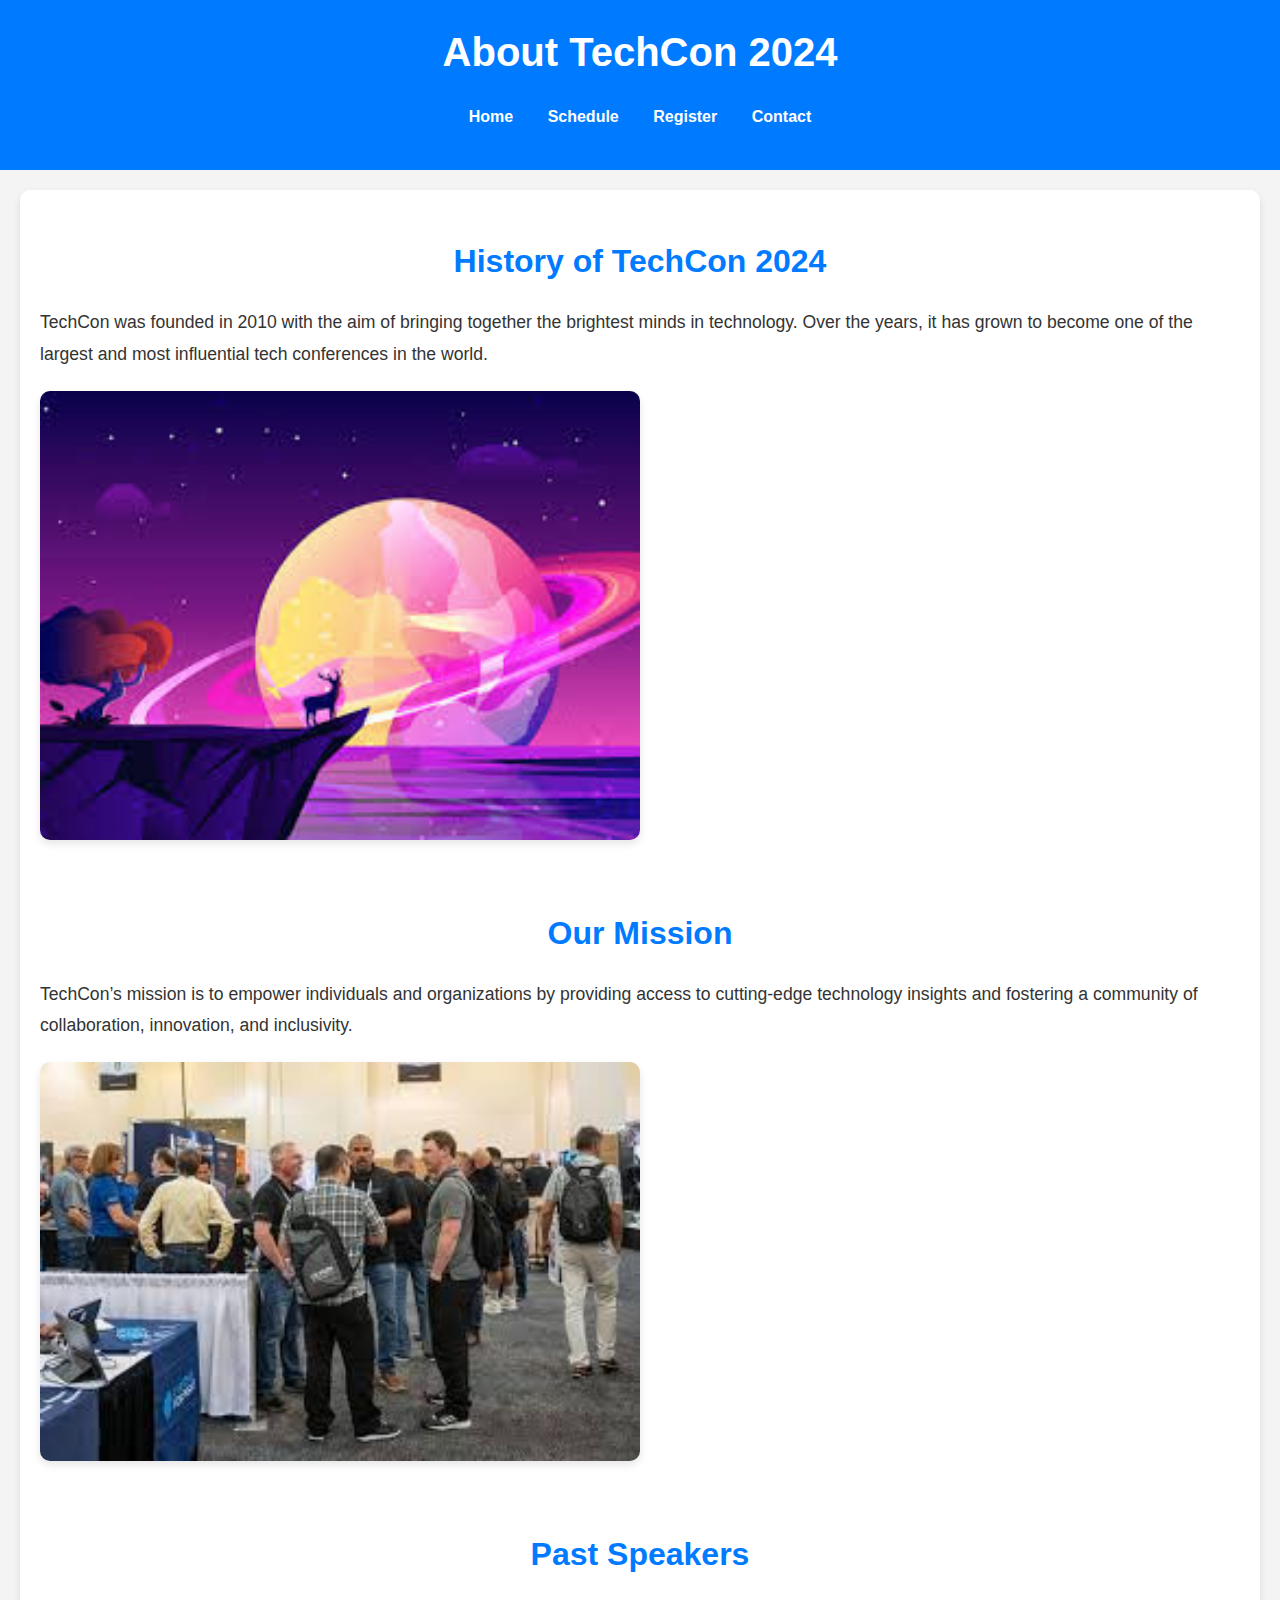
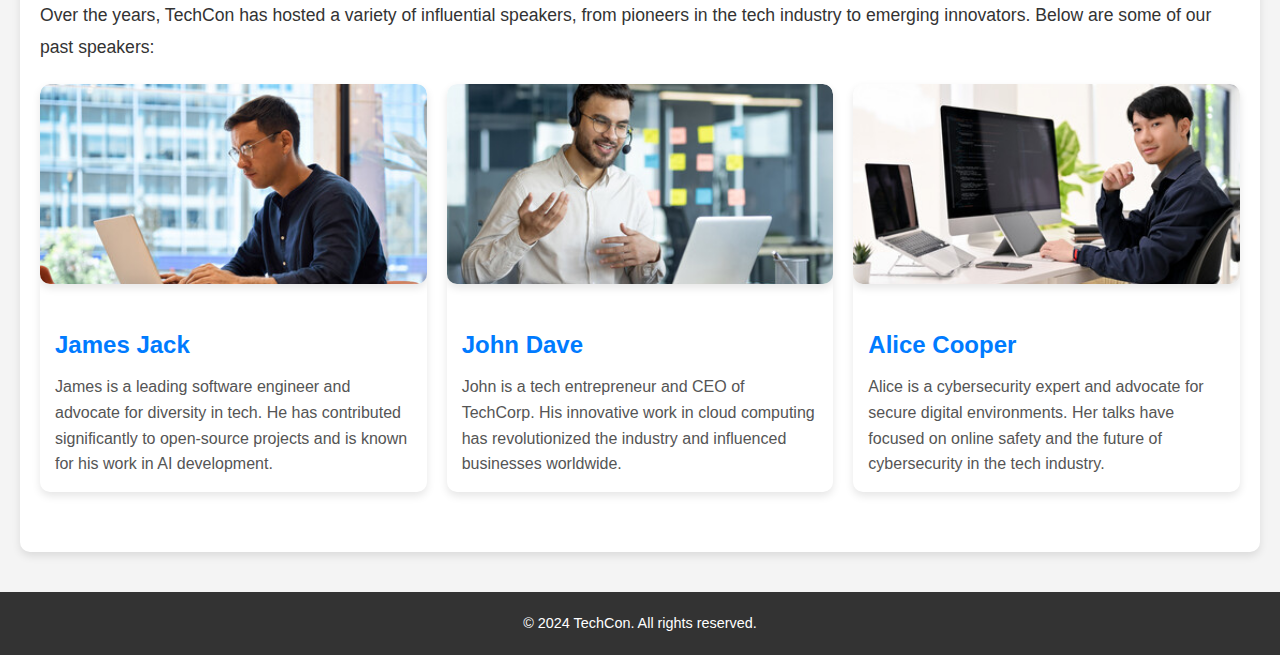
<file: techcon_website/newtechon/techcon_website/about.html>
<!DOCTYPE html>
<html lang="en">
<head>
    <meta charset="UTF-8">
    <meta name="viewport" content="width=device-width, initial-scale=1.0">
    <title>About TechCon 2024</title>
    <style>
        /* General Styles */
        body {
            font-family: 'Arial', sans-serif;
            line-height: 1.6;
            margin: 0;
            padding: 0;
            background-color: #f4f4f4;
            color: #333;
        }

        /* Header Styles */
        header {
            background-color: #007BFF;
            color: white;
            padding: 20px 0;
            text-align: center;
            animation: fadeInDown 1.5s ease-in-out;
        }

        header h1 {
            margin: 0;
            font-size: 2.5em;
        }

        /* Navigation Styles */
        nav ul {
            list-style-type: none;
            padding: 0;
            margin: 20px 0;
            text-align: center;
        }

        nav ul li {
            display: inline;
            margin: 0 15px;
        }

        nav ul li a {
            color: white;
            text-decoration: none;
            font-weight: bold;
            transition: color 0.3s ease, transform 0.3s ease;
        }

        nav ul li a:hover {
            color: #ffdd57; /* Hover color */
            transform: scale(1.1); /* Slight zoom effect */
        }

        /* Main Content Styles */
        main {
            padding: 20px;
            background-color: white;
            border-radius: 10px;
            margin: 20px;
            box-shadow: 0 4px 8px rgba(0, 0, 0, 0.1);
            animation: fadeInUp 1.5s ease-in-out;
        }

        /* Article Styles */
        article {
            margin-bottom: 40px;
        }

        article h2 {
            color: #007BFF;
            font-size: 2em;
            margin-bottom: 20px;
            animation: slideInLeft 1s ease-in-out;
        text-align: center;
        }

        article p {
            font-size: 1.1em;
            line-height: 1.8;
            margin-bottom: 20px;
        }

        article img {
            width: 100%;
            max-width: 600px;
            height: auto;
            border-radius: 10px;
            box-shadow: 0 4px 8px rgba(0, 0, 0, 0.1);
            margin-bottom: 20px;
            animation: fadeIn 2s ease-in-out;
            
           
        }

        /* Speaker Section Styles */
        .speakers-grid {
            display: grid;
            grid-template-columns: repeat(auto-fit, minmax(300px, 1fr));
            gap: 20px;
            margin-top: 20px;
        }

        .speaker-card {
            background-color: #fff;
            border-radius: 10px;
            box-shadow: 0 4px 8px rgba(0, 0, 0, 0.1);
            overflow: hidden;
            transition: transform 0.3s ease, box-shadow 0.3s ease;
        }

        .speaker-card:hover {
            transform: translateY(-10px);
            box-shadow: 0 8px 16px rgba(0, 0, 0, 0.2);
        }

        .speaker-card img {
            width: 100%;
            height: 200px;
            object-fit: cover;
        }

        .speaker-card h3 {
            color: #007BFF;
            font-size: 1.5em;
            margin: 15px 15px 10px;
        }

        .speaker-card p {
            font-size: 1em;
            line-height: 1.6;
            margin: 0 15px 15px;
            color: #555;
        }

        /* Footer Styles */
        footer {
            background-color: #333;
            color: white;
            text-align: center;
            padding: 20px 0;
            margin-top: 40px;
            animation: fadeInUp 1.5s ease-in-out;
        }

        footer p {
            margin: 0;
            font-size: 0.9em;
        }

        /* Animations */
        @keyframes fadeInDown {
            0% {
                opacity: 0;
                transform: translateY(-50px);
            }
            100% {
                opacity: 1;
                transform: translateY(0);
            }
        }

        @keyframes fadeInUp {
            0% {
                opacity: 0;
                transform: translateY(50px);
            }
            100% {
                opacity: 1;
                transform: translateY(0);
            }
        }

        @keyframes slideInLeft {
            0% {
                opacity: 0;
                transform: translateX(-50px);
            }
            100% {
                opacity: 1;
                transform: translateX(0);
            }
        }

        @keyframes fadeIn {
            0% {
                opacity: 0;
            }
            100% {
                opacity: 1;
            }
        }

        /* Responsive Design */
        @media (max-width: 768px) {
            header h1 {
                font-size: 2em;
            }

            nav ul li {
                display: block;
                margin: 10px 0;
            }

            article h2 {
                font-size: 1.8em;
            }

            article p {
                font-size: 1em;
            }

            .speakers-grid {
                grid-template-columns: 1fr;
            }
        }
    </style>
</head>
<body>
    <header> 
        <h1>About TechCon 2024</h1>
        <nav>
            <ul>
                <li><a href="index.html">Home</a></li>
                <li><a href="schedule.html">Schedule</a></li>
                <li><a href="register.html">Register</a></li>
                <li><a href="contact.html">Contact</a></li>
            </ul> 
        </nav>
    </header>  
    <main> 
        <article>
            <h2>History of TechCon 2024</h2>
            <p>TechCon was founded in 2010 with the aim of bringing together the brightest minds in technology. Over the years, it has grown to become one of the largest and most influential tech conferences in the world.</p>
            <img src="images/background.jpeg" alt="Historic TechCon photo">
        </article>
        <article>
            <h2>Our Mission</h2>
            <p>TechCon’s mission is to empower individuals and organizations by providing access to cutting-edge technology insights and fostering a community of collaboration, innovation, and inclusivity.</p>
            <img src="images/missions.jpg" alt="Motivational image representing innovation and technology">
        </article>
        <article>
            <h2>Past Speakers</h2>
            <p>Over the years, TechCon has hosted a variety of influential speakers, from pioneers in the tech industry to emerging innovators. Below are some of our past speakers:</p>
            <div class="speakers-grid">
                <div class="speaker-card">
                    <img src="images/dev2.jpg" alt="Barack Obama">
                    <h3>James Jack</h3>
                    <p>James is a leading software engineer and advocate for diversity in tech. He has contributed significantly to open-source projects and is known for his work in AI development.</p>
                </div>
                <div class="speaker-card">
                    <img src="images/dev3.jpg" alt="John Cena">
                    <h3>John Dave</h3>
                    <p>John is a tech entrepreneur and CEO of TechCorp. His innovative work in cloud computing has revolutionized the industry and influenced businesses worldwide.</p>
                </div>
                <div class="speaker-card">
                    <img src="images/dev5.jpg" alt="Alice Cooper">
                    <h3>Alice Cooper</h3>
                    <p>Alice is a cybersecurity expert and advocate for secure digital environments. Her talks have focused on online safety and the future of cybersecurity in the tech industry.</p>
                </div>
            </div>
        </article>
    </main>
    <footer>
        <p>&copy; 2024 TechCon. All rights reserved.</p>
    </footer>
</body>
</html>
</file>
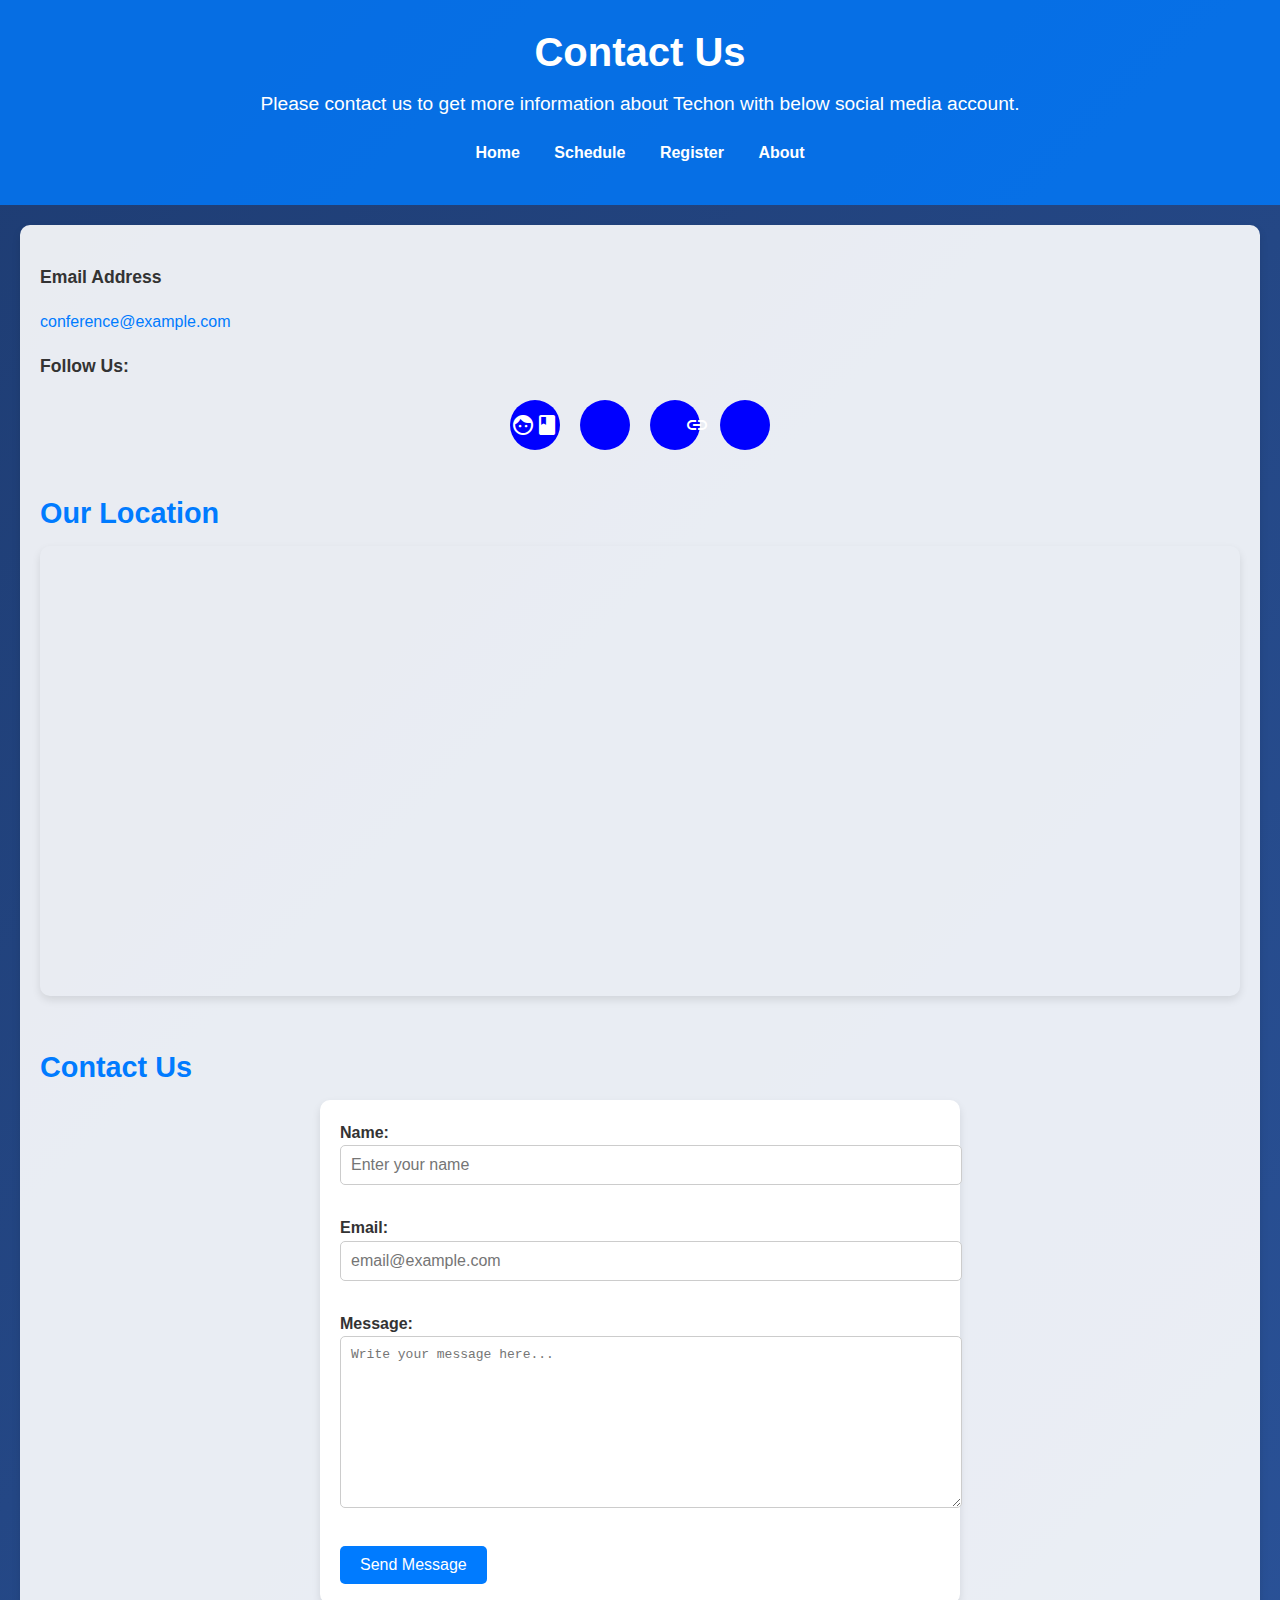
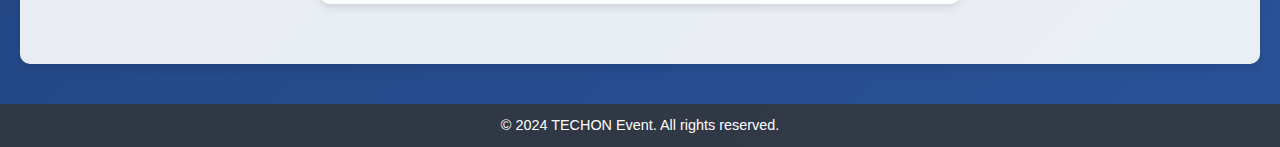
<file: techcon_website/newtechon/techcon_website/contact.html>
<!DOCTYPE html>
<html lang="en">
<head>
    <meta charset="UTF-8">
    <meta name="viewport" content="width=device-width, initial-scale=1.0">
    <title>Techon2024 Contact</title>
    <!-- Google Fonts for Material Icons -->
    <link href="https://fonts.googleapis.com/icon?family=Material+Icons" rel="stylesheet">
    <style>
        /* General Styles */
        body {
            font-family: 'Arial', sans-serif;
            line-height: 1.6;
            margin: 0;
            padding: 0;
            background: linear-gradient(135deg, #1e3c72, #2a5298); /* Gradient background */
            color: #fff; /* Light text for contrast */
        }

        /* Header Styles */
        header {
            background-color: rgba(0, 123, 255, 0.8); /* Semi-transparent background */
            color: white;
            padding: 20px 0;
            text-align: center;
            animation: fadeInDown 1.5s ease-in-out;
        }

        header h1 {
            margin: 0;
            font-size: 2.5em;
        }

        header p {
            margin: 5px 0 0;
            font-size: 1.2em;
        }

        /* Navigation Styles */
        nav ul {
            list-style-type: none;
            padding: 0;
            margin: 20px 0;
            text-align: center;
        }

        nav ul li {
            display: inline;
            margin: 0 15px;
        }

        nav ul li a {
            color: white;
            text-decoration: none;
            font-weight: bold;
            transition: color 0.3s ease, transform 0.3s ease;
        }

        nav ul li a:hover {
            color: #ffdd57; /* Hover color */
            transform: scale(1.1); /* Slight zoom effect */
        }

        /* Main Content Styles */
        main {
            padding: 20px;
            background-color: rgba(255, 255, 255, 0.9); /* Semi-transparent white background */
            border-radius: 10px;
            margin: 20px;
            box-shadow: 0 4px 8px rgba(0, 0, 0, 0.1);
            animation: fadeInUp 1.5s ease-in-out;
            color: #333; /* Dark text for contrast */
        }

        section {
            margin-bottom: 40px;
        }

        section h3 {
            color: #007BFF;
            font-size: 1.8em;
            margin-bottom: 10px;
            animation: slideInLeft 1s ease-in-out;
            text-align: ;
        }

        section p {
            font-size: 1.1em;
        }

        section a {
            color: #007BFF;
            text-decoration: none;
            transition: color 0.3s ease;
        }

        section a:hover {
            color: #0056b3;
        }

        section ul {
            list-style-type: none;
            padding: 0;
        }

        section ul li {
            margin: 10px 0;
        }

        section ul li a {
            color: #007BFF;
            text-decoration: none;
            transition: color 0.3s ease;
        }

        section ul li a:hover {
            color: #0056b3;
        }

        /* Social Media Icons */
        .social-media {
            display: flex;
            gap: 20px;
            justify-content: center;
            margin-top: 20px;
        }

        .social-media a {
            display: inline-flex;
            align-items: center;
            justify-content: center;
            width: 50px;
            height: 50px;
            background-color: blue;
            border-radius: 50%;
            color: white;
            text-decoration: none;
            transition: background-color 0.3s ease, transform 0.3s ease;
        }

        .social-media a:hover {
            background-color: #0056b3;
            transform: scale(1.1); /* Slight zoom effect */
        }

        .social-media .material-icons {
            font-size: 24px;
        }

        /* Map Styles */
        iframe {
            width: 100%;
            height: 450px;
            border: none;
            border-radius: 10px;
            box-shadow: 0 4px 8px rgba(0, 0, 0, 0.1);
            animation: fadeIn 2s ease-in-out;
        }

        /* Form Styles */
        form {
            max-width: 600px;
            margin: 0 auto;
            background-color: white;
            padding: 20px;
            border-radius: 10px;
            box-shadow: 0 4px 8px rgba(0, 0, 0, 0.1);
            animation: fadeIn 2s ease-in-out;
        }

        form label {
            display: block;
            margin-bottom: 10px;
            font-weight: bold;
        }

        form input[type="text"],
        form input[type="email"],
        form textarea {
            width: 100%;
            padding: 10px;
            margin-bottom: 20px;
            border: 1px solid #ccc;
            border-radius: 5px;
            font-size: 1em;
            transition: border-color 0.3s ease, box-shadow 0.3s ease;
        }

        form input[type="text"]:focus,
        form input[type="email"]:focus,
        form textarea:focus {
            border-color: #007BFF;
            box-shadow: 0 0 8px rgba(0, 123, 255, 0.5); /* Glow effect */
        }

        form textarea {
            resize: vertical;
            height: 150px;
        }

        form button {
            background-color: #007BFF;
            color: white;
            padding: 10px 20px;
            border: none;
            border-radius: 5px;
            font-size: 1em;
            cursor: pointer;
            transition: background-color 0.3s ease, transform 0.3s ease;
        }

        form button:hover {
            background-color: #0056b3;
            transform: scale(1.05); /* Slight zoom effect */
        }

        /* Footer Styles */
        footer {
            background-color: rgba(51, 51, 51, 0.8); /* Semi-transparent background */
            color: white;
            text-align: center;
            padding: 10px 0;
            margin-top: 40px;
            animation: fadeInUp 1.5s ease-in-out;
        }

        footer p {
            margin: 0;
            font-size: 0.9em;
        }

        /* Animations */
        @keyframes fadeInDown {
            0% {
                opacity: 0;
                transform: translateY(-50px);
            }
            100% {
                opacity: 1;
                transform: translateY(0);
            }
        }

        @keyframes fadeInUp {
            0% {
                opacity: 0;
                transform: translateY(50px);
            }
            100% {
                opacity: 1;
                transform: translateY(0);
            }
        }

        @keyframes slideInLeft {
            0% {
                opacity: 0;
                transform: translateX(-50px);
            }
            100% {
                opacity: 1;
                transform: translateX(0);
            }
        }

        @keyframes fadeIn {
            0% {
                opacity: 0;
            }
            100% {
                opacity: 1;
            }
        }

        /* Responsive Design */
        @media (max-width: 768px) {
            header h1 {
                font-size: 2em;
            }

            header p {
                font-size: 1em;
            }

            nav ul li {
                display: block;
                margin: 10px 0;
            }

            main {
                margin: 10px;
                padding: 15px;
            }

            iframe {
                height: 300px;
            }

            .social-media {
                flex-direction: column;
                align-items: center;
            }
        }
    </style>
</head>
<body>
  <header>
    <h1>Contact Us</h1>
    <p>Please contact us to get more information about Techon with below social media account.</p>
    <nav>
        <ul>
            <li><a href="index.html">Home</a></li>
            <li><a href="schedule.html">Schedule</a></li>
            <li><a href="register.html">Register</a></li>
            <li><a href="about.html">About</a></li> 
        </ul>
    </nav>
  </header>  
  <main> 
    <section> 
        <p><strong>Email Address</strong></p>
        <a href="mailto:conference@example.com">conference@example.com</a>
        <p><strong>Follow Us:</strong></p>
        <div class="social-media">
            <a href="https://facebook.com/conference" target="_blank">
                <span class="material-icons">facebook</span>
            </a>
            <a href="https://twitter.com/conference" target="_blank">
                <span class="material-icons">twitter</span>
            </a>
            <a href="https://instagram.com/conference" target="_blank">
                <span class="material-icons">instagram</span>
            </a>
            <a href="https://linkedin.com/company/conference" target="_blank">
                <span class="material-icons">linkedin</span>
            </a>
        </div>
    </section>
    <section> 
        <h3>Our Location</h3>
        <iframe src="https://www.google.com/maps/embed?pb=!1m18!1m12!1m3!1d5862.502610187633!2d36.81876123423598!3d-1.2833235481040406!2m3!1f0!2f0!3f0!3m2!1i1024!2i768!4f13.1!3m3!1m2!1s0x182f11674a69215f%3A0xd63216910c7810a3!2sALX%20Tech%20Hub%20(Kenya)%20-%20Nation%20Centre!5e0!3m2!1sen!2set!4v1734407789237!5m2!1sen!2set" width="600" height="450" style="border:0;" allowfullscreen="" loading="lazy" referrerpolicy="no-referrer-when-downgrade"></iframe>
    </section>
    <section> 
        <h3>Contact Us</h3>
        <form> 
            <label for="name">Name:
                <input type="text" id="name" name="name" placeholder="Enter your name" required>
            </label>
            <label for="email">Email:
                <input type="email" id="email" name="email" placeholder="email@example.com" optional>
            </label>
            <label for="message">Message:
                <textarea id="message" name="message" rows="10" placeholder="Write your message here..." required></textarea>
            </label>
            <button type="submit">Send Message</button>
        </form>
    </section>
  </main>
  <footer>
    <p>&copy; 2024 TECHON Event. All rights reserved.</p>
  </footer>
</body>
</html>
</file>
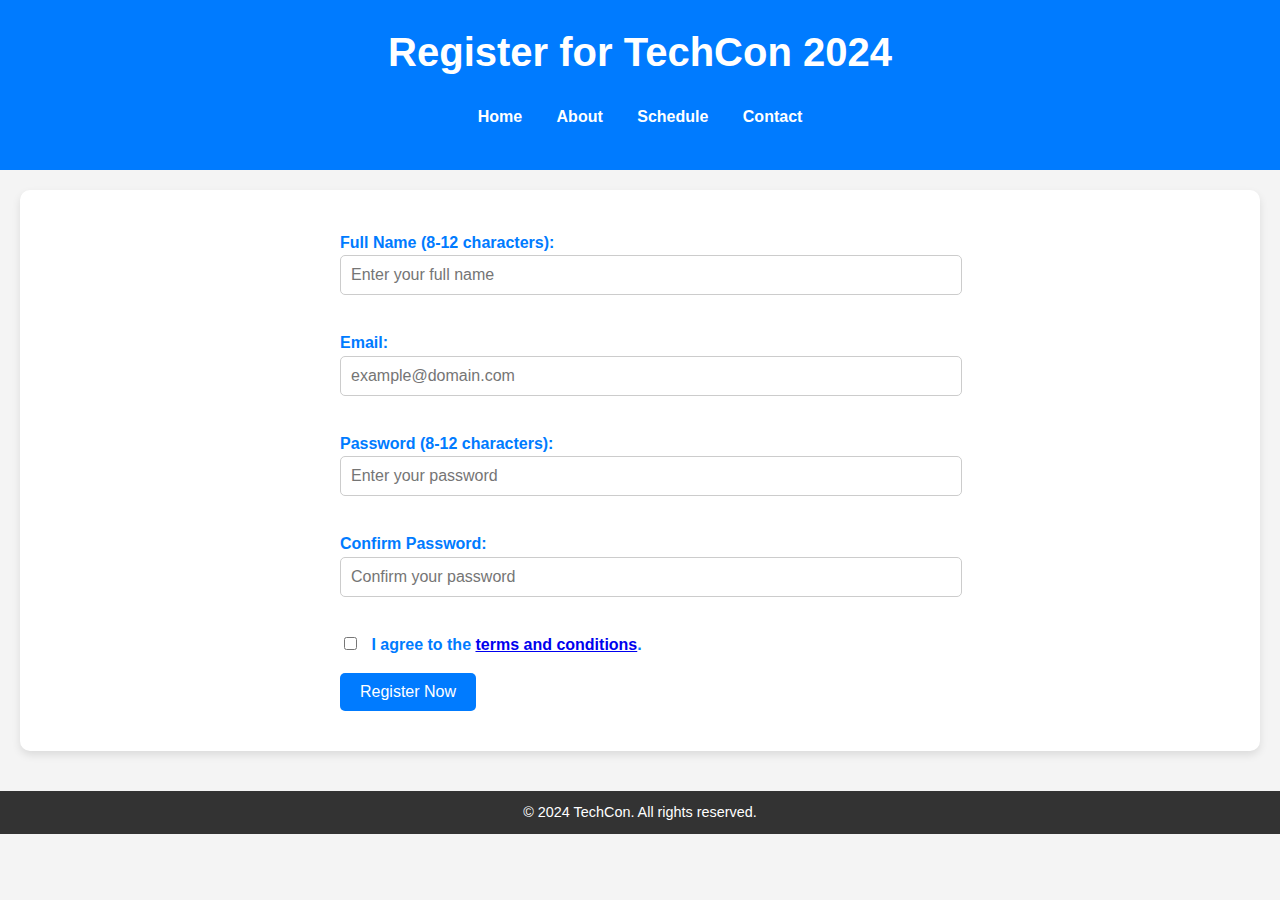
<file: techcon_website/newtechon/techcon_website/register.html>
<!DOCTYPE html>
<html lang="en">
<head>
    <meta charset="UTF-8">
    <meta name="viewport" content="width=device-width, initial-scale=1.0">
    <title>Register for TechCon 2024</title>
    <style>
        /* General Styles */
        body {
            font-family: 'Arial', sans-serif;
            line-height: 1.6;
            margin: 0;
            padding: 0;
            background-color: #f4f4f4;
            color: #333;
        }

        /* Header Styles */
        header {
            background-color: #007BFF;
            color: white;
            padding: 20px 0;
            text-align: center;
            animation: fadeInDown 1.5s ease-in-out;
        }

        header h1 {
            margin: 0;
            font-size: 2.5em;
        }

        /* Navigation Styles */
        nav ul {
            list-style-type: none;
            padding: 0;
            margin: 20px 0;
            text-align: center;
        }

        nav ul li {
            display: inline;
            margin: 0 15px;
        }

        nav ul li a {
            color: white;
            text-decoration: none;
            font-weight: bold;
            transition: color 0.3s ease, transform 0.3s ease;
        }

        nav ul li a:hover {
            color: #ffdd57; /* Hover color */
            transform: scale(1.1); /* Slight zoom effect */
        }

        /* Main Content Styles */
        main {
            padding: 20px;
            background-color: white;
            border-radius: 10px;
            margin: 20px;
            box-shadow: 0 4px 8px rgba(0, 0, 0, 0.1);
            animation: fadeInUp 1.5s ease-in-out;
        }

        /* Form Styles */
        form {
            max-width: 600px;
            margin: 0 auto;
            padding: 20px;
        }

        form label {
            display: block;
            margin-bottom: 15px;
            font-weight: bold;
            color: #007BFF;
        }

        form input[type="text"],
        form input[type="email"],
        form input[type="password"] {
            width: 100%;
            padding: 10px;
            margin-bottom: 20px;
            border: 1px solid #ccc;
            border-radius: 5px;
            font-size: 1em;
            transition: border-color 0.3s ease, box-shadow 0.3s ease;
        }

        form input[type="text"]:focus,
        form input[type="email"]:focus,
        form input[type="password"]:focus {
            border-color: #007BFF;
            box-shadow: 0 0 8px rgba(0, 123, 255, 0.5); /* Glow effect */
        }

        form input[type="checkbox"] {
            margin-right: 10px;
        }

        form button {
            background-color: #007BFF;
            color: white;
            padding: 10px 20px;
            border: none;
            border-radius: 5px;
            font-size: 1em;
            cursor: pointer;
            transition: background-color 0.3s ease, transform 0.3s ease;
        }

        form button:hover {
            background-color: #0056b3;
            transform: scale(1.05); /* Slight zoom effect */
        }

        /* Footer Styles */
        footer {
            background-color: #333;
            color: white;
            text-align: center;
            padding: 10px 0;
            margin-top: 40px;
            animation: fadeInUp 1.5s ease-in-out;
        }

        footer p {
            margin: 0;
            font-size: 0.9em;
        }

        /* Animations */
        @keyframes fadeInDown {
            0% {
                opacity: 0;
                transform: translateY(-50px);
            }
            100% {
                opacity: 1;
                transform: translateY(0);
            }
        }

        @keyframes fadeInUp {
            0% {
                opacity: 0;
                transform: translateY(50px);
            }
            100% {
                opacity: 1;
                transform: translateY(0);
            }
        }

        /* Responsive Design */
        @media (max-width: 768px) {
            header h1 {
                font-size: 2em;
            }

            nav ul li {
                display: block;
                margin: 10px 0;
            }

            form {
                padding: 15px;
            }

            form input[type="text"],
            form input[type="email"],
            form input[type="password"] {
                font-size: 0.9em;
            }
        }
    </style>
</head>
<body>
    <header> 
        <h1>Register for TechCon 2024</h1>
        <nav>
            <ul>
                <li><a href="index.html">Home</a></li>
                <li><a href="about.html">About</a></li>
                <li><a href="schedule.html">Schedule</a></li>
                <li><a href="contact.html">Contact</a></li>
            </ul> 
        </nav>
    </header>   
    <main>
        <form>
            <label for="fullName">Full Name (8-12 characters):
                <input type="text" id="fullName" name="fullName" required minlength="8" maxlength="12" placeholder="Enter your full name">
            </label>

            <label for="email">Email:
                <input type="email" id="email" name="email" required placeholder="example@domain.com">
            </label>

            <label for="password">Password (8-12 characters):
                <input type="password" id="password" name="password" required minlength="8" maxlength="12" placeholder="Enter your password">
            </label>

            <label for="confirm-password">Confirm Password:
                <input type="password" id="confirm-password" name="confirm-password" required placeholder="Confirm your password">
            </label>

            <label>
                <input type="checkbox" id="terms" name="terms" required>
                I agree to the <a href="/terms" target="_blank">terms and conditions</a>.
            </label>

            <button type="submit">Register Now</button>
        </form>
    </main>
    <footer>
        <p>&copy; 2024 TechCon. All rights reserved.</p>
    </footer>
</body>
</html>
</file>
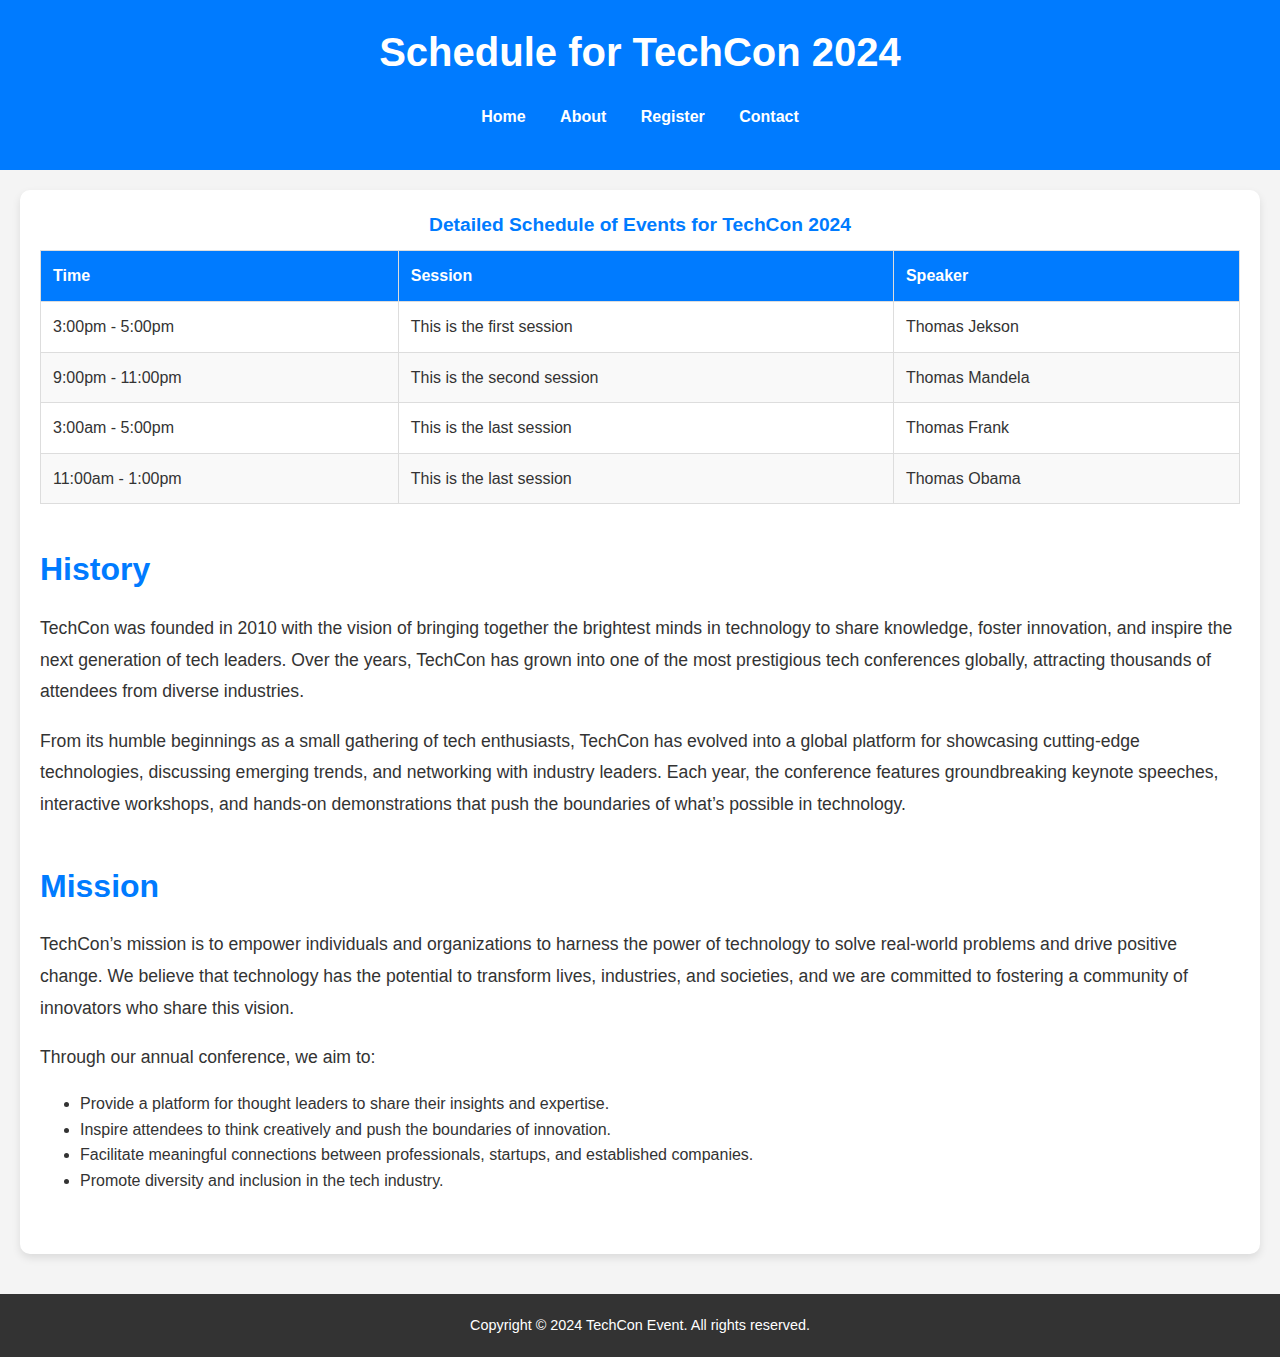
<file: techcon_website/newtechon/techcon_website/schedule.html>
<!DOCTYPE html>
<html lang="en">
<head>
    <meta charset="UTF-8">
    <meta name="viewport" content="width=device-width, initial-scale=1.0">
    <title>Schedule for TechCon 2024</title>
    <style>
        /* General Styles */
        body {
            font-family: 'Arial', sans-serif;
            line-height: 1.6;
            margin: 0;
            padding: 0;
            background-color: #f4f4f4;
            color: #333;
        }

        /* Header Styles */
        header {
            background-color: #007BFF;
            color: white;
            padding: 20px 0;
            text-align: center;
            animation: fadeInDown 1.5s ease-in-out;
        }

        header h1 {
            margin: 0;
            font-size: 2.5em;
        }

        /* Navigation Styles */
        nav ul {
            list-style-type: none;
            padding: 0;
            margin: 20px 0;
            text-align: center;
        }

        nav ul li {
            display: inline;
            margin: 0 15px;
        }

        nav ul li a {
            color: white;
            text-decoration: none;
            font-weight: bold;
            transition: color 0.3s ease, transform 0.3s ease;
        }

        nav ul li a:hover {
            color: #ffdd57; /* Hover color */
            transform: scale(1.1); /* Slight zoom effect */
        }

        /* Main Content Styles */
        main {
            padding: 20px;
            background-color: white;
            border-radius: 10px;
            margin: 20px;
            box-shadow: 0 4px 8px rgba(0, 0, 0, 0.1);
            animation: fadeInUp 1.5s ease-in-out;
        }

        /* Table Styles */
        table {
            width: 100%;
            border-collapse: collapse;
            margin-bottom: 40px;
            animation: fadeIn 2s ease-in-out;
        }

        table, th, td {
            border: 1px solid #ddd;
        }

        th, td {
            padding: 12px;
            text-align: left;
        }

        th {
            background-color: #007BFF;
            color: white;
        }

        tr:nth-child(even) {
            background-color: #f9f9f9;
        }

        tr:hover {
            background-color: #f1f1f1;
        }

        caption {
            font-size: 1.2em;
            font-weight: bold;
            margin-bottom: 10px;
            color: #007BFF;
        }

        /* Article Styles */
        article {
            margin-bottom: 40px;
        }

        article h2 {
            color: #007BFF;
            font-size: 2em;
            margin-bottom: 10px;
            animation: slideInLeft 1s ease-in-out;
        }

        article p {
            font-size: 1.1em;
            line-height: 1.8;
        }

        /* Footer Styles */
        footer {
            background-color: #333;
            color: white;
            text-align: center;
            padding: 20px 0;
            margin-top: 40px;
            animation: fadeInUp 1.5s ease-in-out;
        }

        footer p {
            margin: 0;
            font-size: 0.9em;
        }

        /* Animations */
        @keyframes fadeInDown {
            0% {
                opacity: 0;
                transform: translateY(-50px);
            }
            100% {
                opacity: 1;
                transform: translateY(0);
            }
        }

        @keyframes fadeInUp {
            0% {
                opacity: 0;
                transform: translateY(50px);
            }
            100% {
                opacity: 1;
                transform: translateY(0);
            }
        }

        @keyframes slideInLeft {
            0% {
                opacity: 0;
                transform: translateX(-50px);
            }
            100% {
                opacity: 1;
                transform: translateX(0);
            }
        }

        @keyframes fadeIn {
            0% {
                opacity: 0;
            }
            100% {
                opacity: 1;
            }
        }

        /* Responsive Design */
        @media (max-width: 768px) {
            header h1 {
                font-size: 2em;
            }

            nav ul li {
                display: block;
                margin: 10px 0;
            }

            table, th, td {
                font-size: 0.9em;
            }

            article h2 {
                font-size: 1.8em;
            }

            article p {
                font-size: 1em;
            }
        }
    </style>
</head>
<body>
    <header> 
        <h1>Schedule for TechCon 2024</h1>
        <nav>
            <ul>
                <li><a href="index.html">Home</a></li>
                <li><a href="about.html">About</a></li>
                <li><a href="register.html">Register</a></li>
                <li><a href="contact.html">Contact</a></li>
            </ul> 
        </nav>
    </header> 
    <main>
        <article>
            <table> 
                <caption>Detailed Schedule of Events for TechCon 2024</caption>
                <thead> 
                    <tr> 
                        <th scope="col">Time</th>
                        <th scope="col">Session</th>
                        <th scope="col">Speaker</th>
                    </tr>
                </thead>
                <tbody> 
                    <tr>
                        <td>3:00pm - 5:00pm</td>
                        <td>This is the first session</td>
                        <td>Thomas Jekson</td>
                    </tr>
                    <tr>
                        <td>9:00pm - 11:00pm</td>
                        <td>This is the second session</td>
                        <td>Thomas Mandela</td>
                    </tr>
                    <tr>
                        <td>3:00am - 5:00pm</td>
                        <td>This is the last session</td>
                        <td>Thomas Frank</td>
                    </tr>
                    <tr>
                        <td>11:00am - 1:00pm</td>
                        <td>This is the last session</td>
                        <td>Thomas Obama</td>
                    </tr>
                </tbody>
            </table>
        </article>

        <article>
            <h2>History</h2>
            <p>TechCon was founded in 2010 with the vision of bringing together the brightest minds in technology to share knowledge, foster innovation, and inspire the next generation of tech leaders. Over the years, TechCon has grown into one of the most prestigious tech conferences globally, attracting thousands of attendees from diverse industries.</p>
            <p>From its humble beginnings as a small gathering of tech enthusiasts, TechCon has evolved into a global platform for showcasing cutting-edge technologies, discussing emerging trends, and networking with industry leaders. Each year, the conference features groundbreaking keynote speeches, interactive workshops, and hands-on demonstrations that push the boundaries of what’s possible in technology.</p>
        </article>

        <article>
            <h2>Mission</h2>
            <p>TechCon’s mission is to empower individuals and organizations to harness the power of technology to solve real-world problems and drive positive change. We believe that technology has the potential to transform lives, industries, and societies, and we are committed to fostering a community of innovators who share this vision.</p>
            <p>Through our annual conference, we aim to:</p>
            <ul>
                <li>Provide a platform for thought leaders to share their insights and expertise.</li>
                <li>Inspire attendees to think creatively and push the boundaries of innovation.</li>
                <li>Facilitate meaningful connections between professionals, startups, and established companies.</li>
                <li>Promote diversity and inclusion in the tech industry.</li>
            </ul>
        </article>
    </main>
    <footer>
        <p>Copyright &copy; 2024 TechCon Event. All rights reserved.</p>
    </footer>
</body>
</html>
</file>
